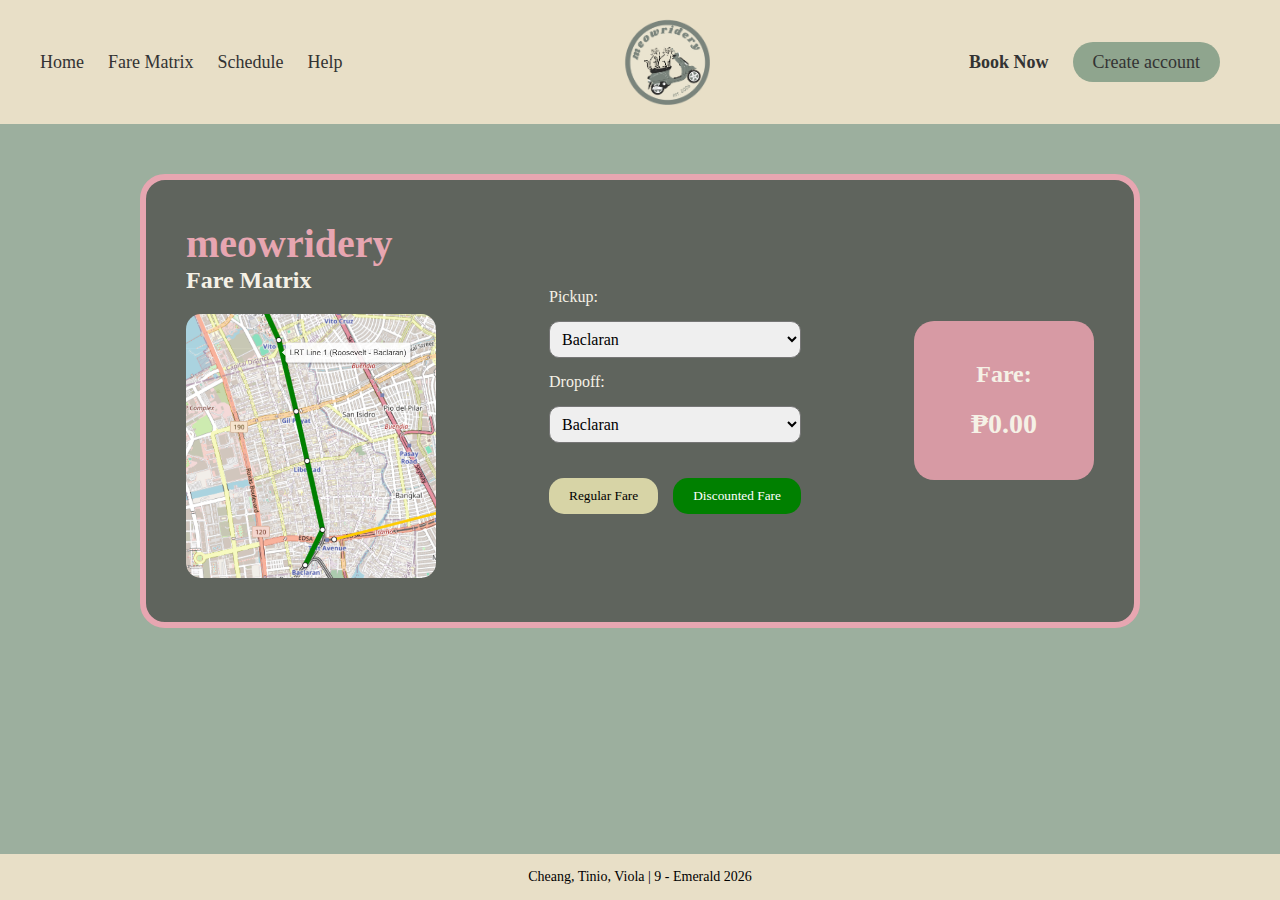
<file: fare.html>
<!DOCTYPE html>
<html lang="en">
<head>
    <meta charset="UTF-8">
    <title>Fare Matrix - Meowridery</title>
    <link rel="stylesheet" href="style.css">
</head>
<body>


    <nav class="navbar">
        <div class="nav-left">
            <a href="index.html">Home</a>
            <a href="fare.html">Fare Matrix</a>
            <a href="schedule.html">Schedule</a>
            <a href="help.html">Help</a>
        </div>

        <div class="nav-center">
            <img src="meowriderylogo.png" alt="logo">
        </div>

        <div class="nav-right">
            <a href="book.html" class="book">Book Now</a>
            <a href="signup.html" class="btn">Create account</a>
        </div>
    </nav>

    <section class="main-box">

        <div class="fare-container">

            <div class="fare-left">
                <h1><span class="pink-text">meowridery</span></h1>
                <h2>Fare Matrix</h2>

                <img src="Map.png" alt="route map" class="map-img">
            </div>

            
            <div class="fare-middle">

                <label>Pickup:</label>
                <select id="pickup">
                    <option value="0">Baclaran</option>
                    <option value="1">EDSA</option>
                    <option value="2">Libertad</option>
                    <option value="3">Gil Puyat</option>
                    <option value="4">Vito Cruz</option>
                </select>

                <label>Dropoff:</label>
                <select id="dropoff">
                    <option value="0">Baclaran</option>
                    <option value="1">EDSA</option>
                    <option value="2">Libertad</option>
                    <option value="3">Gil Puyat</option>
                    <option value="4">Vito Cruz</option>
                </select>

                <div class="fare-buttons">
                    <button class="regular-btn" onclick="computeFare(false)">Regular Fare</button>
                    <button class="discount-btn" onclick="computeFare(true)">Discounted Fare</button>
                </div>

            </div>

            <div class="fare-right">
                <h2>Fare:</h2>
                <div id="fareResult">₱0.00</div>
            </div>

        </div>

    </section>

    <footer class="footer">
        Cheang, Tinio, Viola | 9 - Emerald 2026
    </footer>

<script src="proj.js"></script>

</body>

</html>
</file>
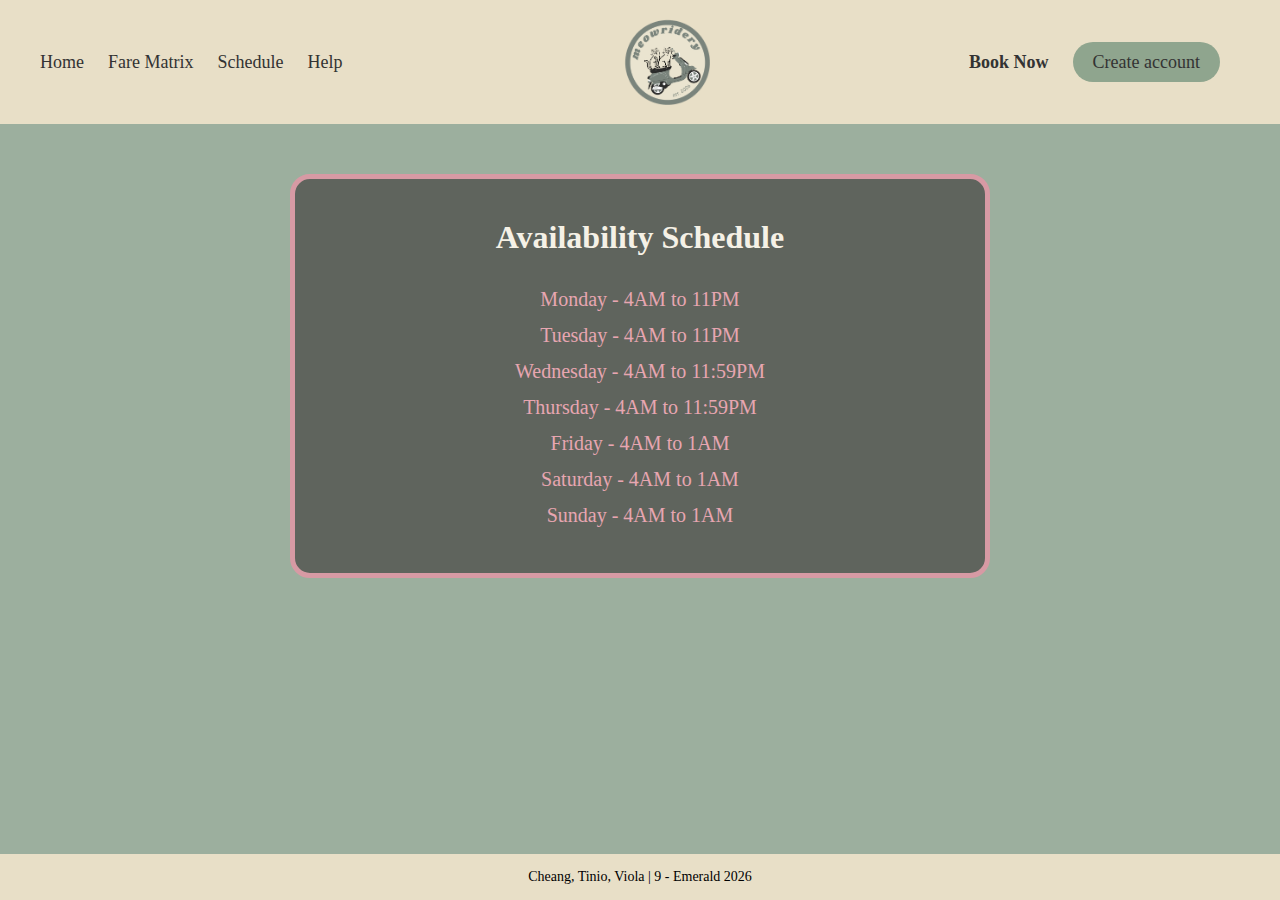
<file: schedule.html>
<!DOCTYPE html>
<html lang="en">
<head>
    <meta charset="UTF-8">
    <title>Schedule - Meowridery</title>
    <link rel="stylesheet" href="style.css">
</head>
<body>

    <nav class="navbar">
        <div class="nav-left">
            <a href="index.html">Home</a>
            <a href="fare.html">Fare Matrix</a>
            <a href="schedule.html">Schedule</a>
            <a href="help.html">Help</a>
        </div>

        <div class="nav-center">
            <img src="meowriderylogo.png" alt="logo">
        </div>

        <div class="nav-right">
            <a href="book.html" class="book">Book Now</a>
            <a href="signup.html" class="btn">Create account</a>
        </div>
    </nav>
<section class="main-box">

        <div class="big-box" style="flex-direction: column; text-align: center; width: 700px;">
            
            <h1>Availability Schedule</h1>

            <div style="margin-top: 25px; font-size: 20px; color: #e7a6b1; line-height: 1.8;">
                <p>Monday - 4AM to 11PM</p>
                <p>Tuesday - 4AM to 11PM</p>
                <p>Wednesday - 4AM to 11:59PM</p>
                <p>Thursday - 4AM to 11:59PM</p>
                <p>Friday - 4AM to 1AM</p>
                <p>Saturday - 4AM to 1AM</p>
                <p>Sunday - 4AM to 1AM</p>
            </div>

        </div>

    </section>

    <footer class="footer">
    Cheang, Tinio, Viola | 9 - Emerald 2026
</footer>

</body>
</html>
</file>
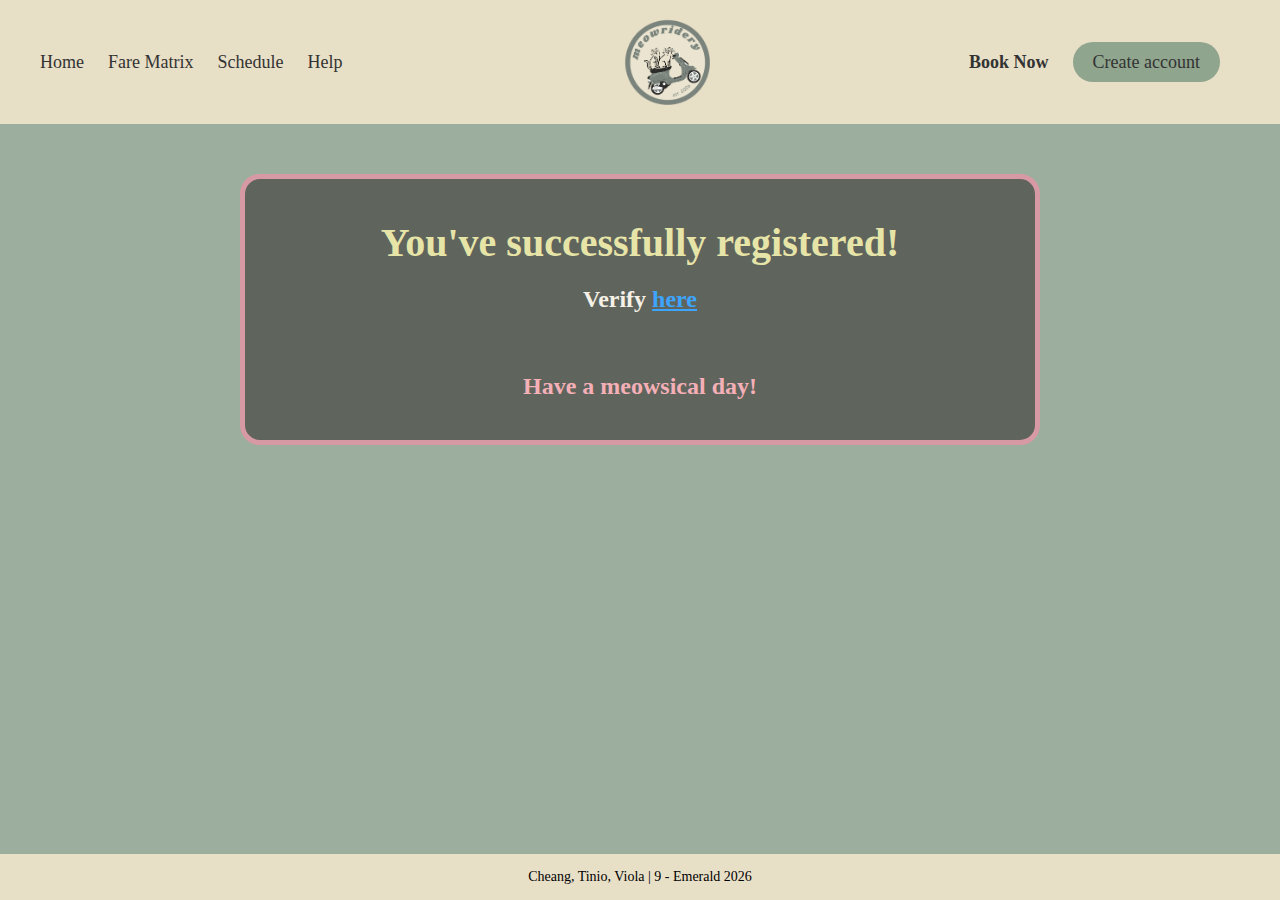
<file: success.html>
<!DOCTYPE html>
<html lang="en">
<head>
    <meta charset="UTF-8">
    <title>Registration Successful - Meowridery</title>
    <link rel="stylesheet" href="style.css">
</head>
<body>


    <nav class="navbar">
        <div class="nav-left">
            <a href="index.html">Home</a>
            <a href="fare.html">Fare Matrix</a>
            <a href="schedule.html">Schedule</a>
            <a href="help.html">Help</a>
        </div>

        <div class="nav-center">
            <img src="meowriderylogo.png" alt="logo">
        </div>

        <div class="nav-right">
            <a href="book.html" class="book">Book Now</a>
            <a href="signup.html" class="btn">Create account</a>
        </div>
    </nav>


    <section class="main-box">

        <div class="big-box" style="flex-direction: column; text-align: center; width: 800px;">

            <h1 style="color: #e7e4a8; font-size: 40px;">
                You've successfully registered!
            </h1>

            <h2 style="margin-top: 20px;">
                Verify 
                <a href="https://mail.google.com" target="_blank" style="color: #3da5ff;">
                    here
                </a>
            </h2>

            <h2 style="margin-top: 60px; color: #f5b0b7;">
                Have a meowsical day!
            </h2>

        </div>

    </section>

    <footer class="footer">
        Cheang, Tinio, Viola | 9 - Emerald 2026
    </footer>

</body>
</html>
</file>
<file: style.css>
* {
    margin: 0;
    padding: 0;
    box-sizing: border-box;
    font-family: Georgia, serif;
}

body {
    background-color: #9CAF9E;
     min-height: 100vh;
    display: flex;
    flex-direction: column;
}

.navbar {
    display: flex;
    justify-content: space-between;
    align-items: center;
    background-color: #E8DFC7;
    padding: 15px 40px;
}

.nav-left a,
.nav-right a {
    text-decoration: none;
    color: #333;
    margin-right: 20px;
    font-size: 18px;
}

.nav-left a:hover,
.nav-right a:hover {
    text-decoration: underline;
}

.nav-center img {
    height: 90px;
    width: auto;
}

.btn {
    background-color: #8FA58E;
    padding: 10px 20px;
    border-radius: 20px;
    color: white;
}

.btn:hover {
    background-color: #6F8C6F;
}

.book {
    font-weight: bold;
}

.hero {
    height: 500px;
    display: flex;
    justify-content: center;
    align-items: center;
    color: white;
}

.footer {
    background-color: #E8DFC7;
    text-align: center;
    padding: 15px;
    font-size: 14px;
    margin-top: auto;
}

.instructions-section {
    display: flex;
    flex-direction: column;
    align-items: center;
    margin-top: 40px;
}

.click-text {
    cursor: pointer;
    font-weight: bold;
}

.hidden {
    display: none;
}

.main-box {
    display: flex;
    flex-direction: column;
    align-items: center;
    margin-top: 50px;
}

.big-box {
    background-color: #5f645d;
    border: 5px solid #d79aa4;
    border-radius: 20px;
    width: 800px;
    padding: 40px;
    display: flex;
    justify-content: space-between;
    align-items: center;
    color: #f5f1e6;
}

.big-text h1 {
    font-size: 36px;
}

.pink-text {
    color: #e7a6b1;
}

.big-logo img {
    width: 180px;
}

.pink-box {
    background-color: #d79aa4;
    margin-top: 40px;
    padding: 30px;
    width: 500px;
    border-radius: 20px;
    color: #fff;
    font-size: 18px;
}

.fare-container {
    background-color: #5f645d;
    border: 6px solid #e7a6b1;
    border-radius: 25px;
    padding: 40px;
    width: 1000px;
    display: flex;
    justify-content: space-between;
    align-items: center;
    color: #f5f1e6;
}

.fare-left h1 {
    font-size: 40px;
}

.fare-left h2 {
    margin-bottom: 20px;
}

.map-img {
    width: 250px;
    border-radius: 15px;
}

.fare-middle {
    display: flex;
    flex-direction: column;
    gap: 15px;
}

select {
    padding: 8px;
    border-radius: 10px;
    font-size: 16px;
}

.fare-buttons {
    margin-top: 20px;
    display: flex;
    gap: 15px;
}

.regular-btn {
    background-color: #d7d4a6;
    padding: 10px 20px;
    border-radius: 15px;
    border: none;
    cursor: pointer;
}

.discount-btn {
    background-color: green;
    color: white;
    padding: 10px 20px;
    border-radius: 15px;
    border: none;
    cursor: pointer;
}

.fare-right {
    background-color: #d79aa4;
    padding: 40px;
    border-radius: 20px;
    text-align: center;
    width: 180px;
}

#fareResult {
    font-size: 28px;
    font-weight: bold;
    margin-top: 20px;
}
</file>
